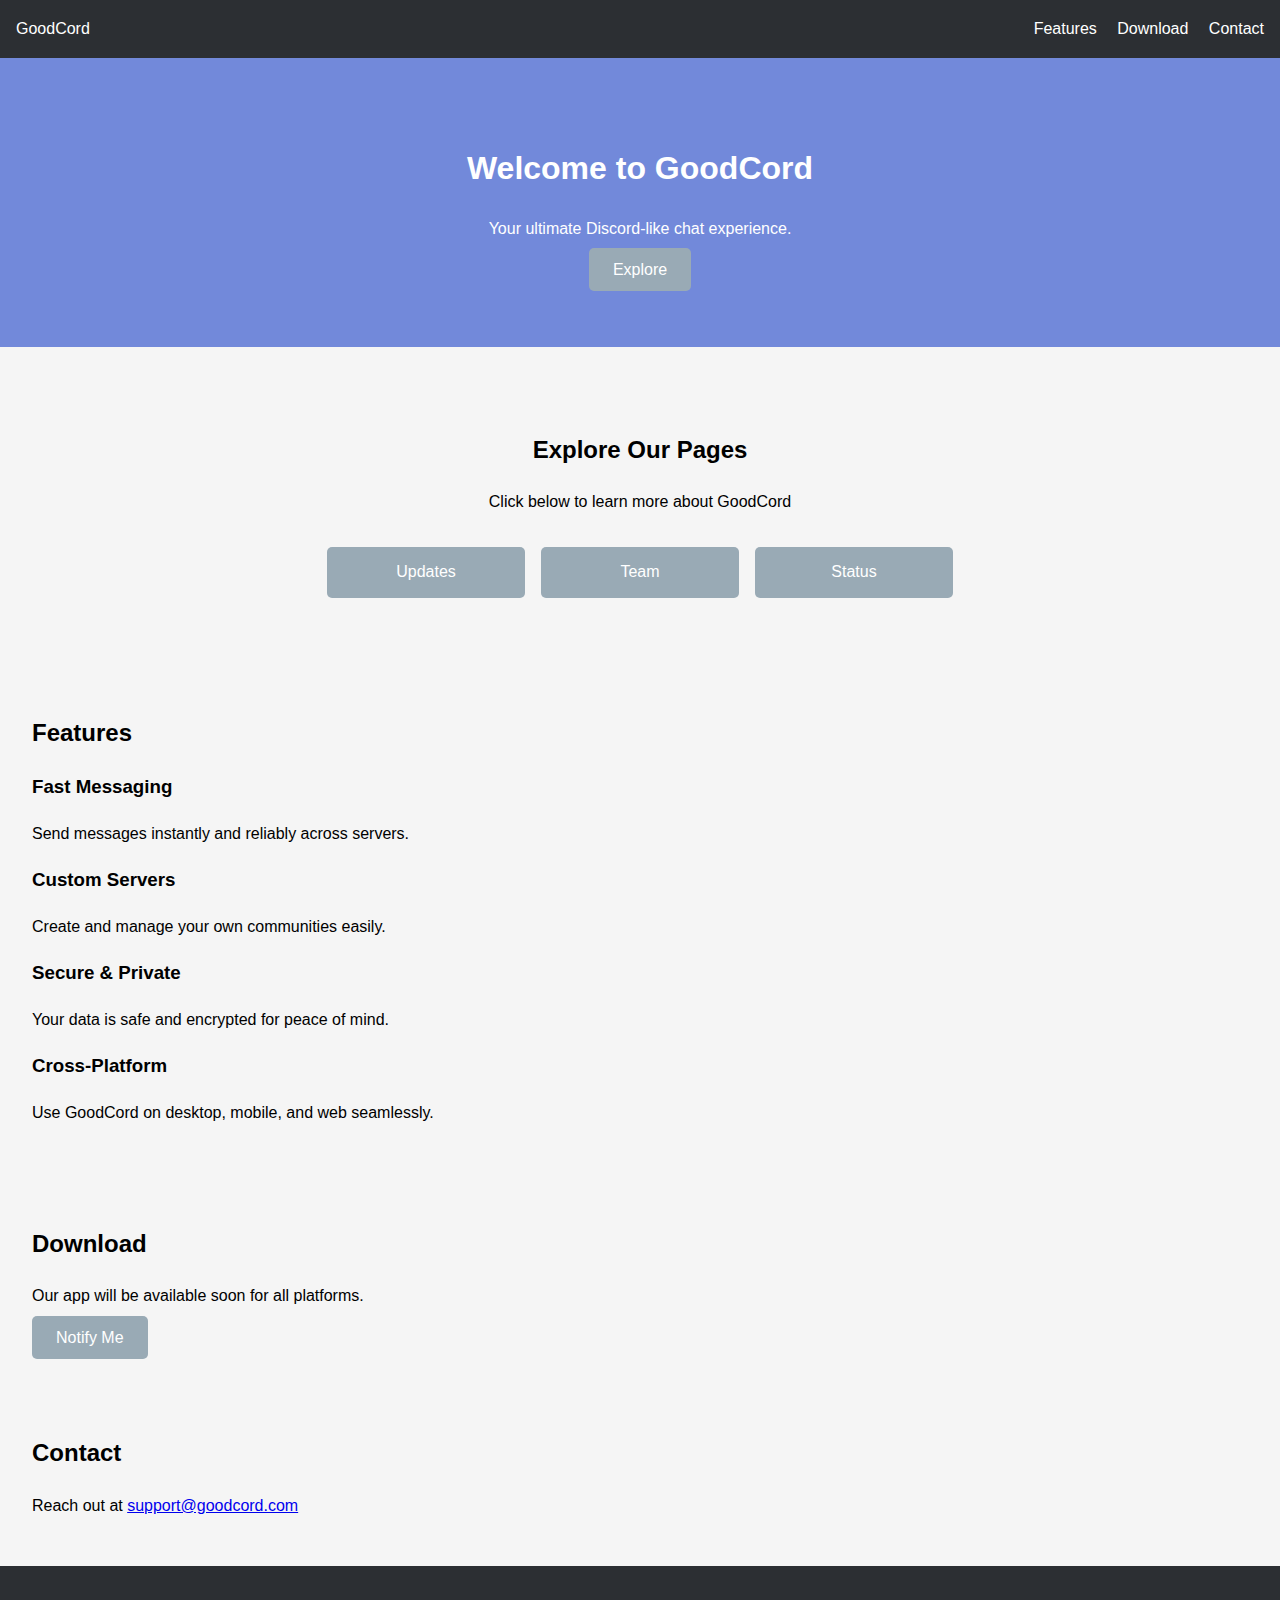
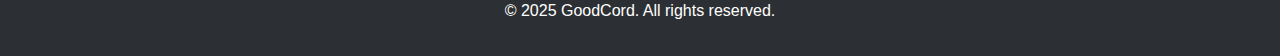
<file: index.html>
<!DOCTYPE html>
<html lang="en">
<head>
  <meta charset="UTF-8">
  <meta name="viewport" content="width=device-width, initial-scale=1.0">
  <title>GoodCord</title>
  <link rel="stylesheet" href="style.css">
</head>
<body>
  <!-- Header -->
  <header>
    <div class="logo">GoodCord</div>
    <nav>
      <a href="#features">Features</a>
      <a href="#download">Download</a>
      <a href="#contact">Contact</a>
    </nav>
  </header>

  <!-- Hero Section -->
  <section id="hero">
    <div class="hero-content">
      <h1>Welcome to GoodCord</h1>
      <p>Your ultimate Discord-like chat experience.</p>
      <a href="#explore" class="btn">Explore</a>
    </div>
  </section>

  <!-- Explore Section -->
  <section id="explore" style="padding: 4rem 2rem; text-align:center;">
    <h2>Explore Our Pages</h2>
    <p>Click below to learn more about GoodCord</p>
    <div style="margin-top:2rem; display:flex; justify-content:center; gap:1rem; flex-wrap:wrap;">
      <a href="updates.html" class="btn" style="min-width:150px;">Updates</a>
      <a href="team.html" class="btn" style="min-width:150px;">Team</a>
      <a href="status.html" class="btn" style="min-width:150px;">Status</a>
    </div>
  </section>

  <!-- Features Section -->
  <section id="features">
    <h2>Features</h2>
    <div class="feature-cards">
      <div class="card">
        <h3>Fast Messaging</h3>
        <p>Send messages instantly and reliably across servers.</p>
      </div>
      <div class="card">
        <h3>Custom Servers</h3>
        <p>Create and manage your own communities easily.</p>
      </div>
      <div class="card">
        <h3>Secure & Private</h3>
        <p>Your data is safe and encrypted for peace of mind.</p>
      </div>
      <div class="card">
        <h3>Cross-Platform</h3>
        <p>Use GoodCord on desktop, mobile, and web seamlessly.</p>
      </div>
    </div>
  </section>

  <!-- Download Section -->
  <section id="download">
    <h2>Download</h2>
    <p>Our app will be available soon for all platforms.</p>
    <a href="#" class="btn">Notify Me</a>
  </section>

  <!-- Contact Section -->
  <section id="contact">
    <h2>Contact</h2>
    <p>Reach out at <a href="mailto:support@goodcord.com">support@goodcord.com</a></p>
  </section>

  <!-- Footer -->
  <footer>
    <p>&copy; 2025 GoodCord. All rights reserved.</p>
  </footer>
</body>
</html>
</file>
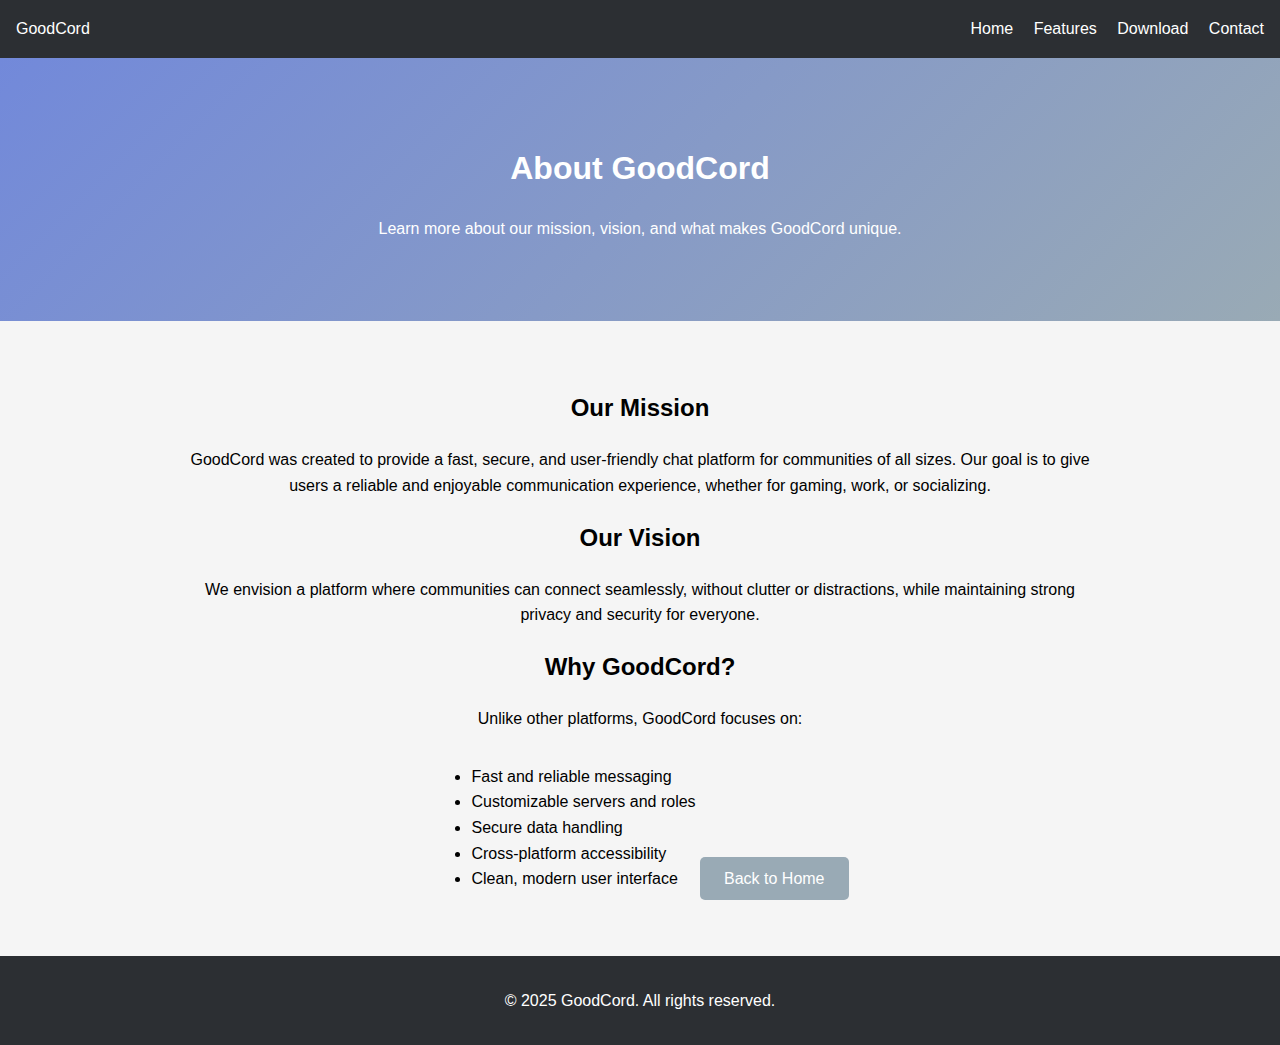
<file: about.html>
<!DOCTYPE html>
<html lang="en">
<head>
  <meta charset="UTF-8">
  <meta name="viewport" content="width=device-width, initial-scale=1.0">
  <title>About - GoodCord</title>
  <link rel="stylesheet" href="style.css">
</head>
<body>
  <!-- Header -->
  <header>
    <div class="logo">GoodCord</div>
    <nav>
      <a href="index.html">Home</a>
      <a href="features.html">Features</a>
      <a href="download.html">Download</a>
      <a href="contact.html">Contact</a>
    </nav>
  </header>

  <!-- Hero Section -->
  <section id="hero" style="padding: 4rem 2rem; background: linear-gradient(135deg, #7289da, #99aab5);">
    <div class="hero-content">
      <h1>About GoodCord</h1>
      <p>Learn more about our mission, vision, and what makes GoodCord unique.</p>
    </div>
  </section>

  <!-- About Content -->
  <section id="about-content" style="padding: 3rem 2rem; max-width: 900px; margin: auto; text-align: center;">
    <h2>Our Mission</h2>
    <p>GoodCord was created to provide a fast, secure, and user-friendly chat platform for communities of all sizes. Our goal is to give users a reliable and enjoyable communication experience, whether for gaming, work, or socializing.</p>

    <h2>Our Vision</h2>
    <p>We envision a platform where communities can connect seamlessly, without clutter or distractions, while maintaining strong privacy and security for everyone.</p>

    <h2>Why GoodCord?</h2>
    <p>Unlike other platforms, GoodCord focuses on:</p>
    <ul style="text-align: left; display: inline-block; margin-top: 1rem;">
      <li>Fast and reliable messaging</li>
      <li>Customizable servers and roles</li>
      <li>Secure data handling</li>
      <li>Cross-platform accessibility</li>
      <li>Clean, modern user interface</li>
    </ul>

    <a href="index.html" class="btn" style="margin-top: 2rem;">Back to Home</a>
  </section>

  <!-- Footer -->
  <footer>
    <p>&copy; 2025 GoodCord. All rights reserved.</p>
  </footer>
</body>
</html>
</file>
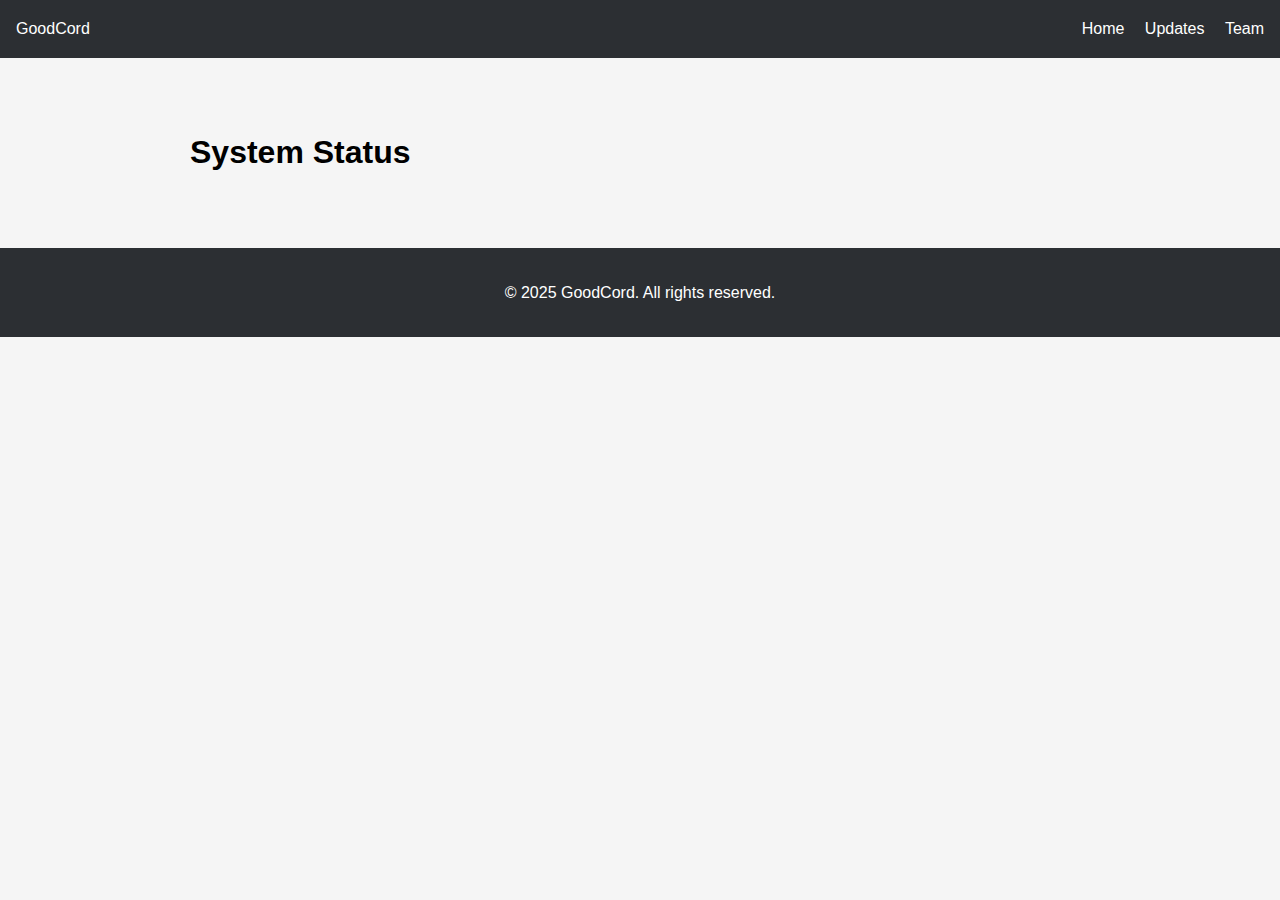
<file: status.html>
<!DOCTYPE html>
<html lang="en">
<head>
  <meta charset="UTF-8">
  <meta name="viewport" content="width=device-width, initial-scale=1.0">
  <title>Status - GoodCord</title>
  <link rel="stylesheet" href="style.css">
</head>
<body>
  <header>
    <div class="logo">GoodCord</div>
    <nav>
      <a href="index.html">Home</a>
      <a href="updates.html">Updates</a>
      <a href="team.html">Team</a>
    </nav>
  </header>

  <section id="status-section" style="padding: 3rem 2rem; max-width: 900px; margin: auto;">
    <h1>System Status</h1>
    <div id="status-info"></div>
  </section>

  <footer>
    <p>&copy; 2025 GoodCord. All rights reserved.</p>
  </footer>

  <script src="data.js"></script>
</body>
</html>
</file>
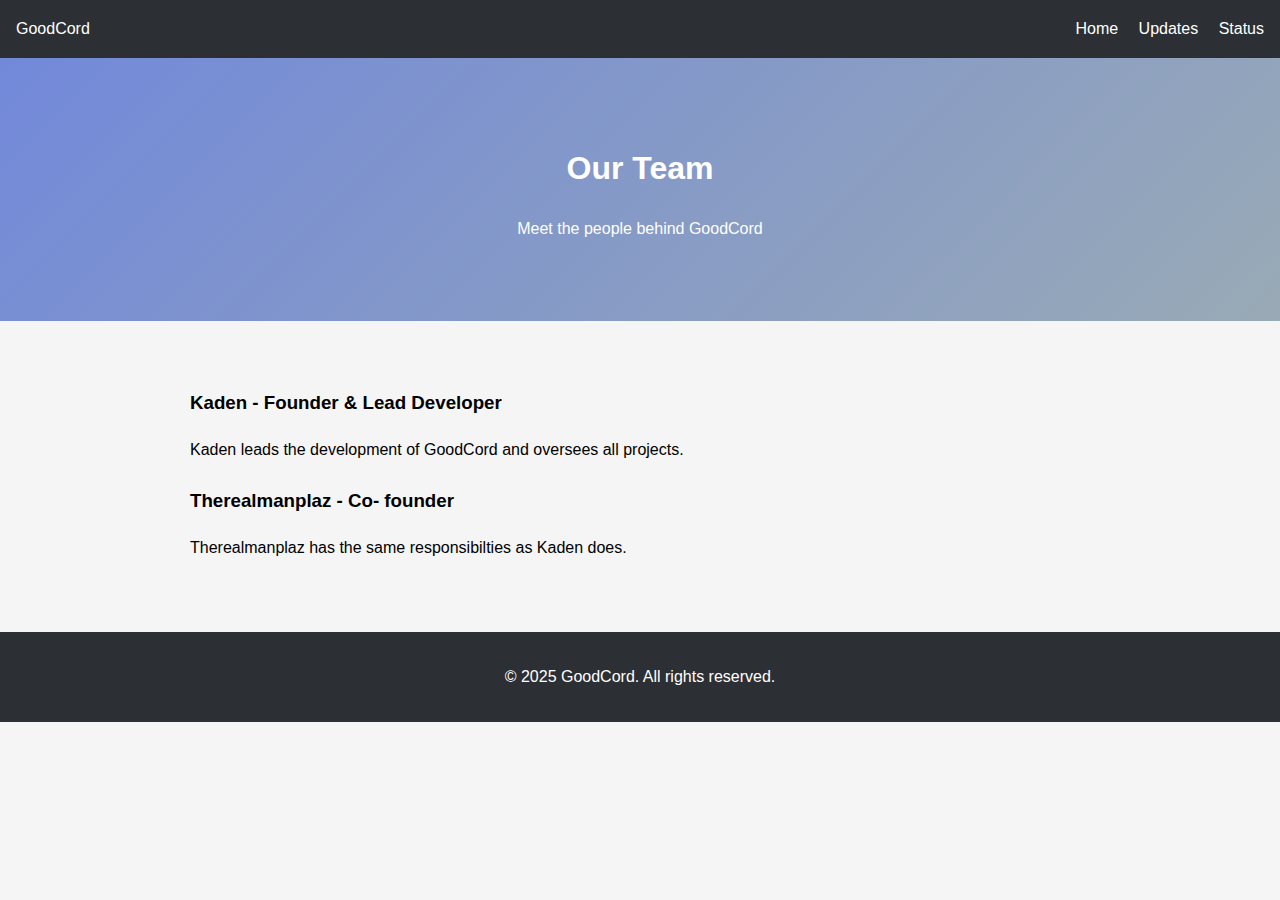
<file: team.html>
<!DOCTYPE html>
<html lang="en">
<head>
  <meta charset="UTF-8">
  <meta name="viewport" content="width=device-width, initial-scale=1.0">
  <title>Team - GoodCord</title>
  <link rel="stylesheet" href="style.css">
</head>
<body>
  <!-- Header -->
  <header>
    <div class="logo">GoodCord</div>
    <nav>
      <a href="index.html">Home</a>
      <a href="updates.html">Updates</a>
      <a href="status.html">Status</a>
    </nav>
  </header>

  <!-- Hero Section -->
  <section id="hero" style="padding: 4rem 2rem; background: linear-gradient(135deg, #7289da, #99aab5); text-align:center;">
    <h1>Our Team</h1>
    <p>Meet the people behind GoodCord</p>
  </section>

  <!-- Team List -->
  <section style="padding: 3rem 2rem; max-width: 900px; margin:auto;">
    <div id="team-list"></div>
  </section>

  <!-- Footer -->
  <footer>
    <p>&copy; 2025 GoodCord. All rights reserved.</p>
  </footer>

  <!-- Scripts -->
  <script src="data.js"></script>
  <script>
    const teamDiv = document.getElementById('team-list');
    data.team.forEach(member => {
      const div = document.createElement('div');
      div.style.marginBottom = "1.5rem";
      div.innerHTML = `<h3>${member.name} - ${member.role}</h3><p>${member.bio}</p>`;
      teamDiv.appendChild(div);
    });
  </script>
</body>
</html>
</file>
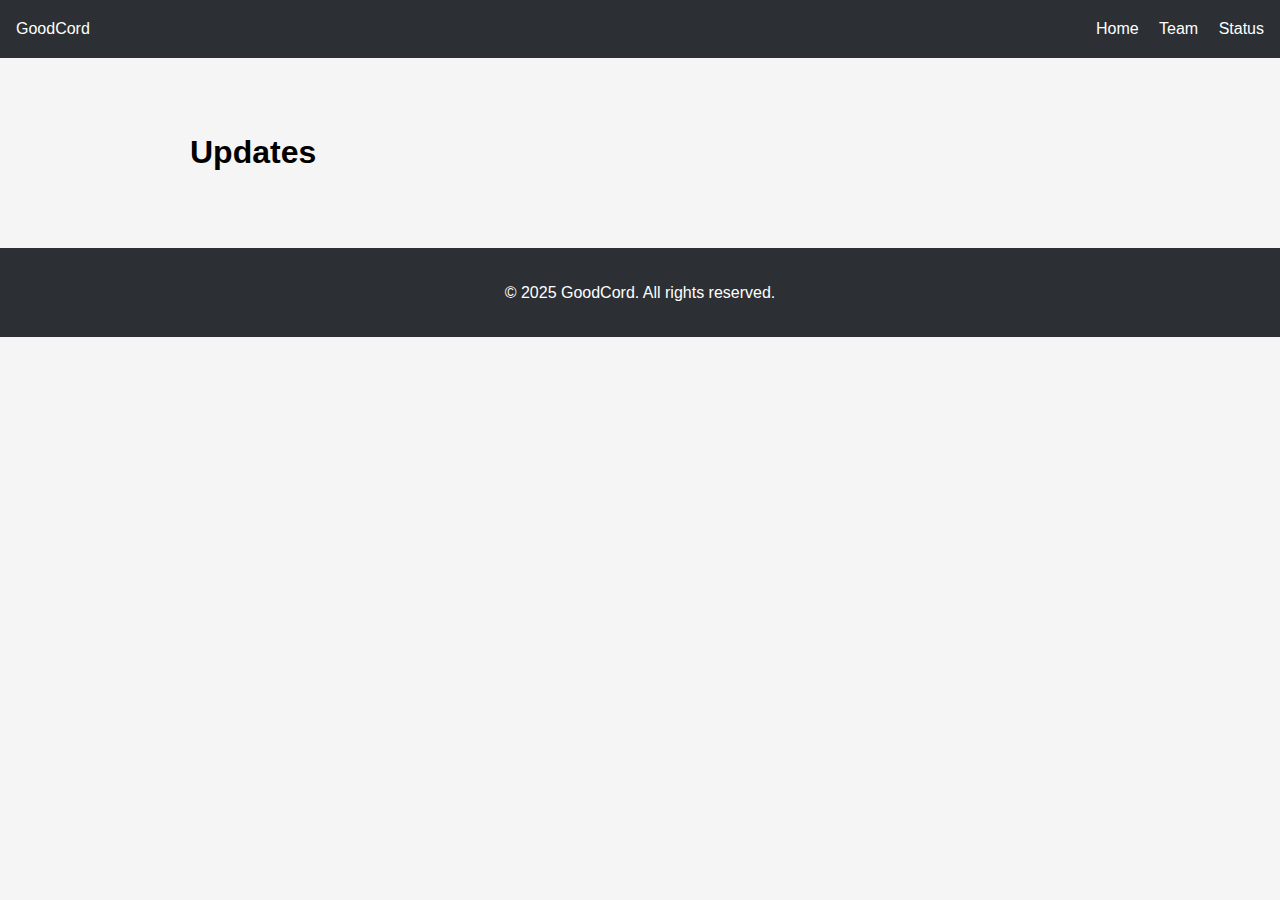
<file: updates.html>
<!DOCTYPE html>
<html lang="en">
<head>
  <meta charset="UTF-8">
  <meta name="viewport" content="width=device-width, initial-scale=1.0">
  <title>Updates - GoodCord</title>
  <link rel="stylesheet" href="style.css">
</head>
<body>
  <header>
    <div class="logo">GoodCord</div>
    <nav>
      <a href="index.html">Home</a>
      <a href="team.html">Team</a>
      <a href="status.html">Status</a>
    </nav>
  </header>

  <section id="updates-section" style="padding: 3rem 2rem; max-width: 900px; margin: auto;">
    <h1>Updates</h1>
    <div id="updates-list"></div>
  </section>

  <footer>
    <p>&copy; 2025 GoodCord. All rights reserved.</p>
  </footer>

  <script src="data.js"></script>
</body>
</html>
</file>
<file: style.css>
body {
  font-family: Arial, sans-serif;
  margin: 0;
  padding: 0;
  line-height: 1.6;
  background-color: #f5f5f5;
}

header {
  background-color: #2c2f33;
  color: #fff;
  padding: 1rem;
  display: flex;
  justify-content: space-between;
  align-items: center;
}

header nav a {
  color: #fff;
  margin-left: 1rem;
  text-decoration: none;
}

#hero {
  text-align: center;
  padding: 4rem 2rem;
  background-color: #7289da;
  color: #fff;
}

.btn {
  background-color: #99aab5;
  padding: 0.8rem 1.5rem;
  text-decoration: none;
  color: #fff;
  border-radius: 5px;
}

section {
  padding: 2rem;
}

footer {
  text-align: center;
  padding: 1rem;
  background-color: #2c2f33;
  color: #fff;
}
</file>
